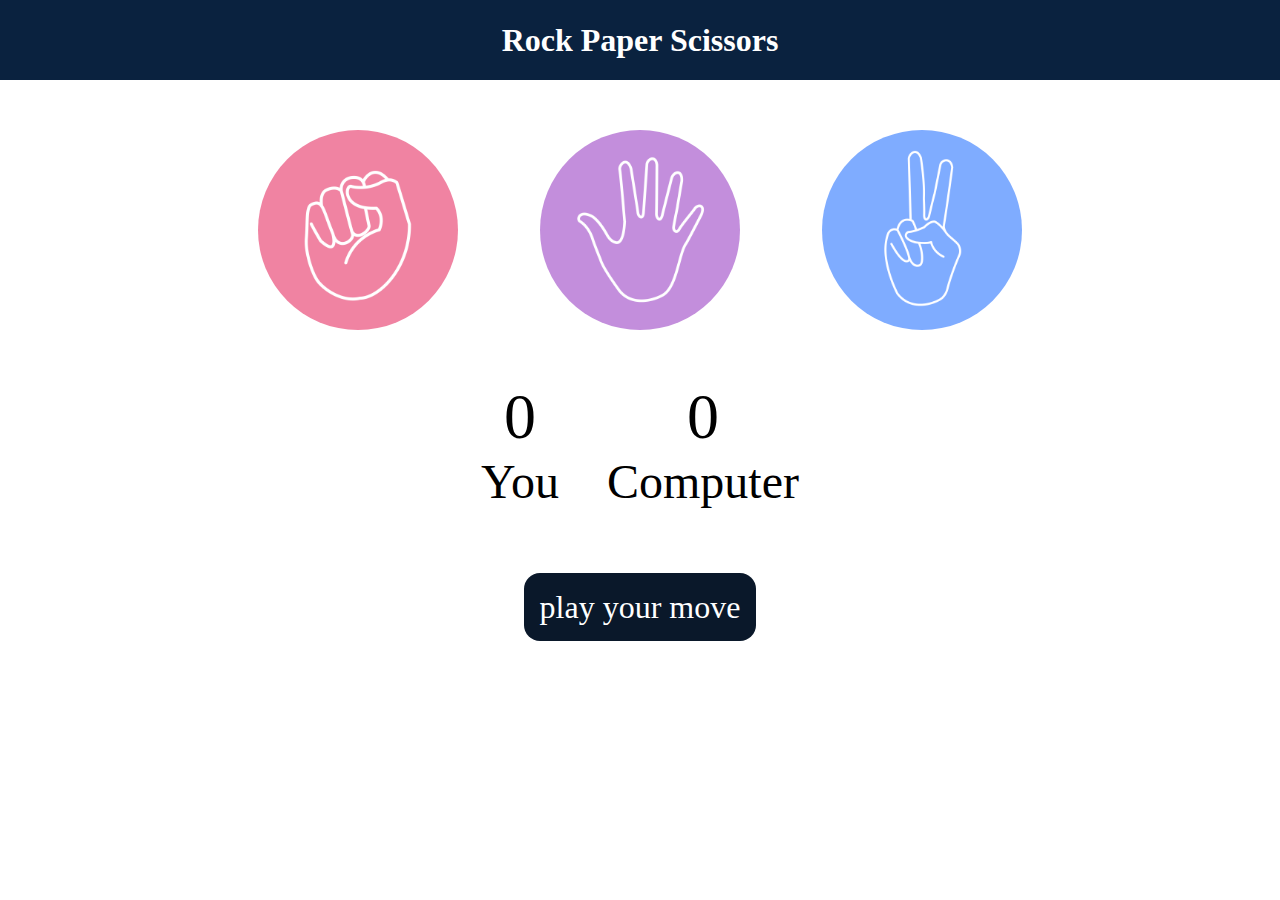
<file: JS Projects/ROCK_PAPER_SCISSORS GAME/index.html>
<!DOCTYPE html>
<html lang="en">
  <head>
    <meta charset="UTF-8" />
    <meta name="viewport" content="width=device-width, initial-scale=1.0" />
    <title>Rock Paper Scissors</title>
    <link rel="stylesheet" href="style.css" />
  </head>
  <body>
    <h1 class="heading">Rock Paper Scissors</h1>
    <div class="choices">
      <div class="choice" id="rock">
        <img src="./rock.png" id="rock" />
      </div>
      <div class="choice" id="paper">
        <img src="./paper.png" id="paper" />
      </div>
      <div class="choice" id="scissors">
        <img src="./scissors.png" id="scissors" />
      </div>
    </div>

    <div class="score-board">
      <div class="score">
        <p id="user-score">0</p>
        <p>You</p>
      </div>

      <div class="score">
        <p id="comp-score">0</p>
        <p>Computer</p>
      </div>
    </div>

    <div class="msg-container">
      <p id="msg">play your move</p>
    </div>
    <script src="script.js"></script>
  </body>
</html>
</file>
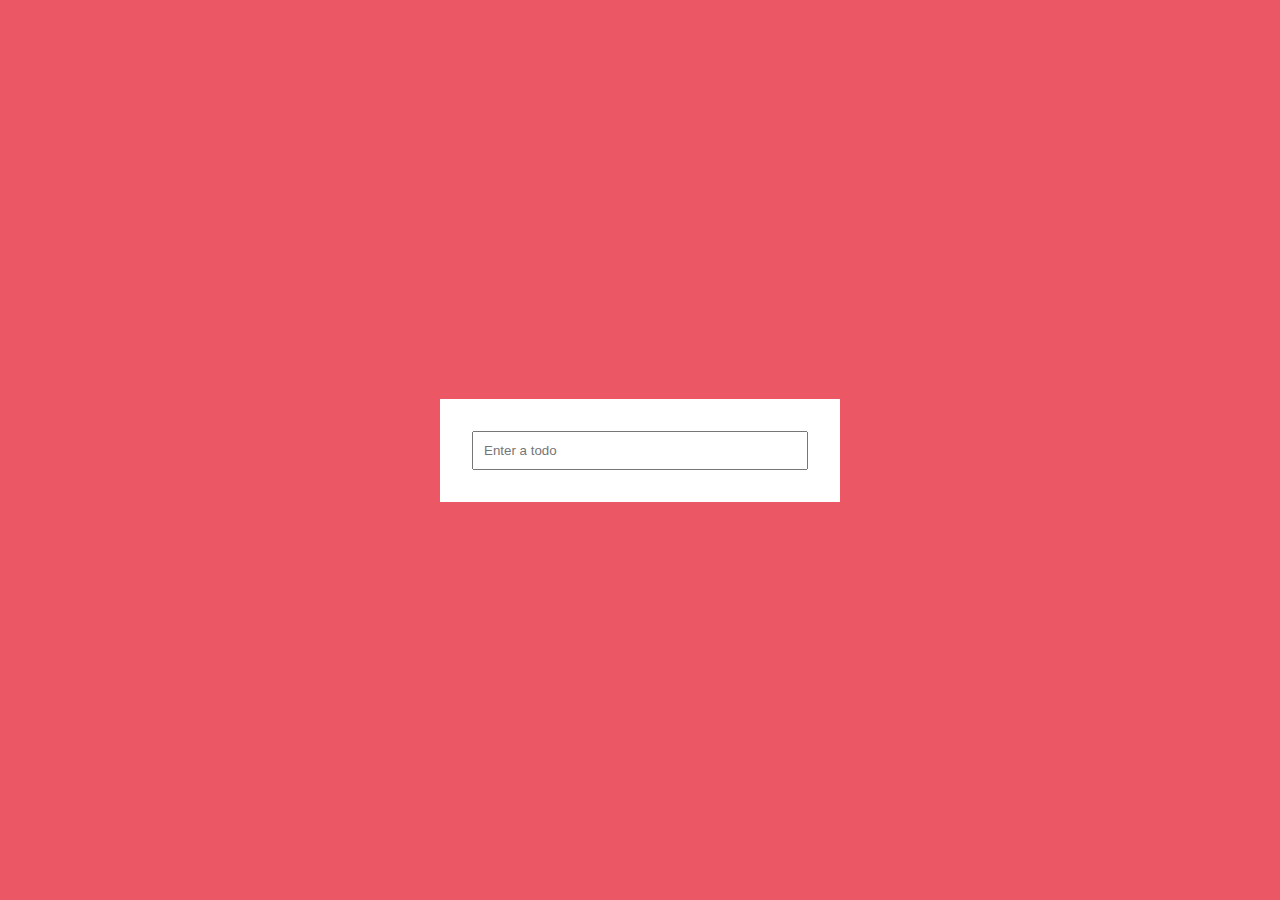
<file: JS Projects/To-Do-List/index.html>
<!DOCTYPE html>
<html lang="en">
  <head>
    <meta charset="UTF-8" />
    <meta name="viewport" content="width=device-width, initial-scale=1.0" />
    <title>Todo list</title>
    <link rel="stylesheet" href="style.css" />
  </head>
  <body>
    <div class="container">
      <form>
        <input type="text" placeholder="Enter a todo" />
      </form>
      <div class="todos"></div>
    </div>
    <script src="script.js"></script>
  </body>
</html>
</file>
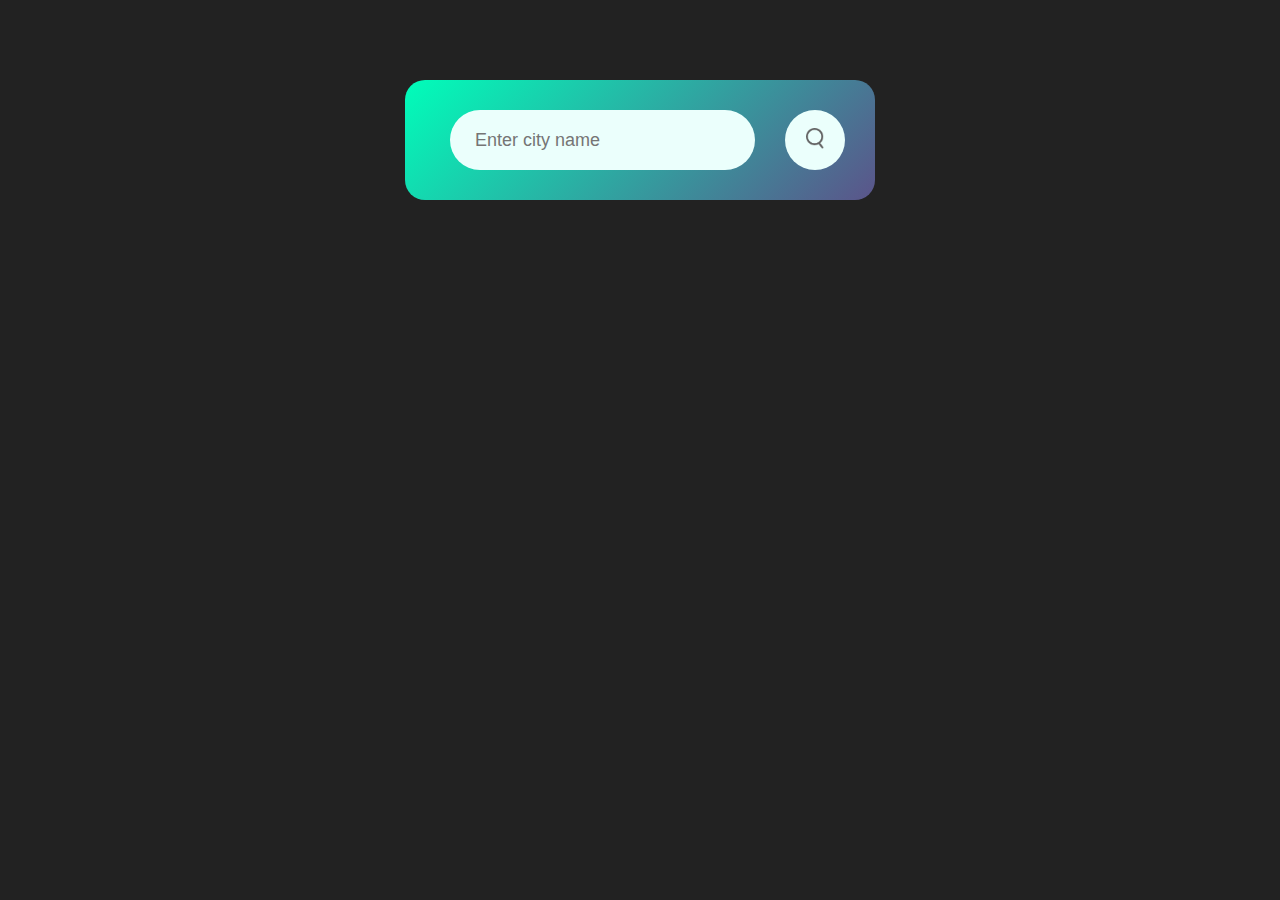
<file: JS Projects/Weather APP/index.html>
<!DOCTYPE html>
<html lang="en">
  <head>
    <meta charset="UTF-8" />
    <meta name="viewport" content="width=device-width, initial-scale=1.0" />
    <title>Weather App</title>
    <link rel="stylesheet" href="style.css" />
  </head>
  <body>
    <div class="card">
      <div class="search">
        <input type="text" placeholder="Enter city name" spellcheck="false" />
        <button><img src="./images/search.png" alt="search" /></button>
      </div>

      <div class="weather">
        <img src="./images/rain.png" alt="" class="weather-icon" />
        <h1 class="temperature">13°C</h1>
        <h2 class="city">Lahore</h2>

        <div class="details">
          <div class="col">
            <img src="./images/humidity.png" alt="" />
            <div>
              <p class="humidity">50%</p>
              <p>Humidity</p>
            </div>
          </div>

          <div class="col">
            <img src="./images/wind.png" alt="" />
            <div>
              <p class="wind">20 km/h</p>
              <p>Wind Speed</p>
            </div>
          </div>
        </div>
      </div>
    </div>
    <script src="script.js"></script>
  </body>
</html>
</file>
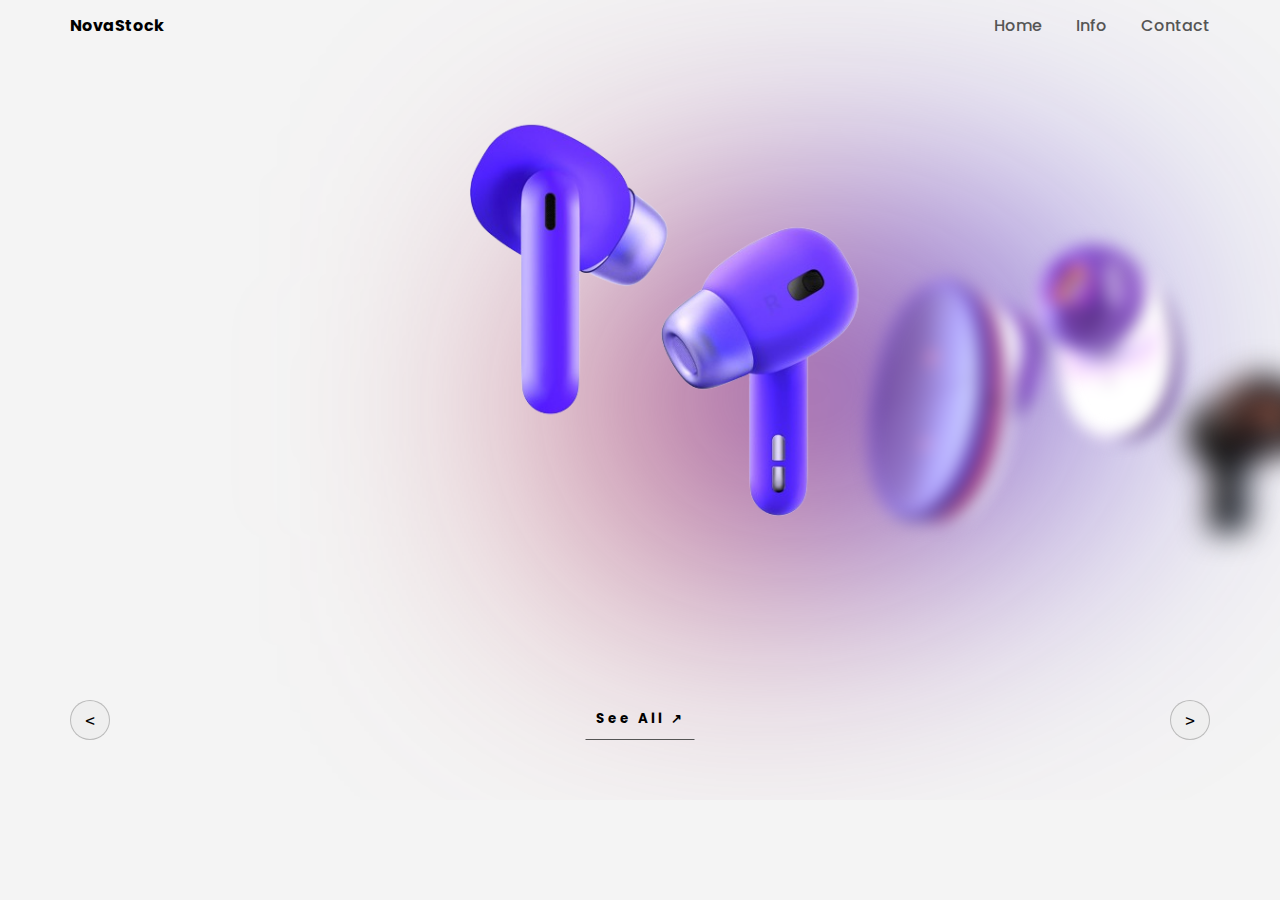
<file: JS Projects/Carousel Slider/slider/index.html>
<!DOCTYPE html>
<html lang="en">
<head>
    <meta charset="UTF-8">
    <meta name="viewport" content="width=device-width, initial-scale=1.0">
    <title>NovaStock</title>
    <link rel="stylesheet" href="style.css">
</head>
<body>
    
<header>
    <div class="logo">NovaStock</div>
    <nav>
        <a href="">Home</a>
        <a href="">Info</a>
        <a href="">Contact</a>
    </nav>
</header>
    <div class="carousel">
        <div class="list">
            <div class="item">
                <img src="images/img1.png">
                <div class="introduce">
                    <div class="title">DESIGN SLIDER</div>
                    <div class="topic">Aerphone</div>
                    <div class="des">
                        <!-- 20 lorem -->
                        Lorem ipsum dolor sit amet consectetur adipisicing elit. Officia, laborum cumque dignissimos quidem atque et eligendi aperiam voluptates beatae maxime.
                    </div>
                    <button class="seeMore">SEE MORE &#8599</button>
                </div>
                <div class="detail">
                    <div class="title">Aerphone GHTK</div>
                    <div class="des">
                        <!-- lorem 50 -->
                        Lorem ipsum dolor sit amet, consectetur adipisicing elit. Dolor, reiciendis suscipit nobis nulla animi, modi explicabo quod corrupti impedit illo, accusantium in eaque nam quia adipisci aut distinctio porro eligendi. Reprehenderit nostrum consequuntur ea! Accusamus architecto dolores modi ducimus facilis quas voluptatibus! Tempora ratione accusantium magnam nulla tenetur autem beatae.
                    </div>
                    <div class="specifications">
                        <div>
                            <p>Used Time</p>
                            <p>6 hours</p>
                        </div>
                        <div>
                            <p>Charging port</p>
                            <p>Type-C</p>
                        </div>
                        <div>
                            <p>Compatible</p>
                            <p>Android</p>
                        </div>
                        <div>
                            <p>Bluetooth</p>
                            <p>5.3</p>
                        </div>
                        <div>
                            <p>Controlled</p>
                            <p>Touch</p>
                        </div>
                    </div>
                    <div class="checkout">
                        <button>ADD TO CART</button>
                        <button>CHECKOUT</button>
                    </div>
                </div>
            </div>

            <div class="item">
                <img src="images/img2.png">
                <div class="introduce">
                    <div class="title">DESIGN SLIDER</div>
                    <div class="topic">Aerphone</div>
                    <div class="des">
                        <!-- 20 lorem -->
                        Lorem ipsum dolor sit amet consectetur adipisicing elit. Officia, laborum cumque dignissimos quidem atque et eligendi aperiam voluptates beatae maxime.
                    </div>
                    <button class="seeMore">SEE MORE &#8599</button>
                </div>
                <div class="detail">
                    <div class="title">Aerphone GHTK</div>
                    <div class="des">
                        <!-- lorem 50 -->
                        Lorem ipsum dolor sit amet, consectetur adipisicing elit. Dolor, reiciendis suscipit nobis nulla animi, modi explicabo quod corrupti impedit illo, accusantium in eaque nam quia adipisci aut distinctio porro eligendi. Reprehenderit nostrum consequuntur ea! Accusamus architecto dolores modi ducimus facilis quas voluptatibus! Tempora ratione accusantium magnam nulla tenetur autem beatae.
                    </div>
                    <div class="specifications">
                        <div>
                            <p>Used Time</p>
                            <p>6 hours</p>
                        </div>
                        <div>
                            <p>Charging port</p>
                            <p>Type-C</p>
                        </div>
                        <div>
                            <p>Compatible</p>
                            <p>Android</p>
                        </div>
                        <div>
                            <p>Bluetooth</p>
                            <p>5.3</p>
                        </div>
                        <div>
                            <p>Controlled</p>
                            <p>Touch</p>
                        </div>
                    </div>
                    <div class="checkout">
                        <button>ADD TO CART</button>
                        <button>CHECKOUT</button>
                    </div>
                </div>
            </div>

            <div class="item">
                <img src="images/img3.png">
                <div class="introduce">
                    <div class="title">DESIGN SLIDER</div>
                    <div class="topic">Aerphone</div>
                    <div class="des">
                        <!-- 20 lorem -->
                        Lorem ipsum dolor sit amet consectetur adipisicing elit. Officia, laborum cumque dignissimos quidem atque et eligendi aperiam voluptates beatae maxime.
                    </div>
                    <button class="seeMore">SEE MORE &#8599</button>
                </div>
                <div class="detail">
                    <div class="title">Aerphone GHTK</div>
                    <div class="des">
                        <!-- lorem 50 -->
                        Lorem ipsum dolor sit amet, consectetur adipisicing elit. Dolor, reiciendis suscipit nobis nulla animi, modi explicabo quod corrupti impedit illo, accusantium in eaque nam quia adipisci aut distinctio porro eligendi. Reprehenderit nostrum consequuntur ea! Accusamus architecto dolores modi ducimus facilis quas voluptatibus! Tempora ratione accusantium magnam nulla tenetur autem beatae.
                    </div>
                    <div class="specifications">
                        <div>
                            <p>Used Time</p>
                            <p>6 hours</p>
                        </div>
                        <div>
                            <p>Charging port</p>
                            <p>Type-C</p>
                        </div>
                        <div>
                            <p>Compatible</p>
                            <p>Android</p>
                        </div>
                        <div>
                            <p>Bluetooth</p>
                            <p>5.3</p>
                        </div>
                        <div>
                            <p>Controlled</p>
                            <p>Touch</p>
                        </div>
                    </div>
                    <div class="checkout">
                        <button>ADD TO CART</button>
                        <button>CHECKOUT</button>
                    </div>
                </div>
            </div>

            <div class="item">
                <img src="images/img4.png">
                <div class="introduce">
                    <div class="title">DESIGN SLIDER</div>
                    <div class="topic">Aerphone</div>
                    <div class="des">
                        <!-- 20 lorem -->
                        Lorem ipsum dolor sit amet consectetur adipisicing elit. Officia, laborum cumque dignissimos quidem atque et eligendi aperiam voluptates beatae maxime.
                    </div>
                    <button class="seeMore">SEE MORE &#8599</button>
                </div>
                <div class="detail">
                    <div class="title">Aerphone GHTK</div>
                    <div class="des">
                        <!-- lorem 50 -->
                        Lorem ipsum dolor sit amet, consectetur adipisicing elit. Dolor, reiciendis suscipit nobis nulla animi, modi explicabo quod corrupti impedit illo, accusantium in eaque nam quia adipisci aut distinctio porro eligendi. Reprehenderit nostrum consequuntur ea! Accusamus architecto dolores modi ducimus facilis quas voluptatibus! Tempora ratione accusantium magnam nulla tenetur autem beatae.
                    </div>
                    <div class="specifications">
                        <div>
                            <p>Used Time</p>
                            <p>6 hours</p>
                        </div>
                        <div>
                            <p>Charging port</p>
                            <p>Type-C</p>
                        </div>
                        <div>
                            <p>Compatible</p>
                            <p>Android</p>
                        </div>
                        <div>
                            <p>Bluetooth</p>
                            <p>5.3</p>
                        </div>
                        <div>
                            <p>Controlled</p>
                            <p>Touch</p>
                        </div>
                    </div>
                    <div class="checkout">
                        <button>ADD TO CART</button>
                        <button>CHECKOUT</button>
                    </div>
                </div>
            </div>

            <div class="item">
                <img src="images/img5.png">
                <div class="introduce">
                    <div class="title">DESIGN SLIDER</div>
                    <div class="topic">Aerphone</div>
                    <div class="des">
                        <!-- 20 lorem -->
                        Lorem ipsum dolor sit amet consectetur adipisicing elit. Officia, laborum cumque dignissimos quidem atque et eligendi aperiam voluptates beatae maxime.
                    </div>
                    <button class="seeMore">SEE MORE &#8599</button>
                </div>
                <div class="detail">
                    <div class="title">Aerphone GHTK</div>
                    <div class="des">
                        <!-- lorem 50 -->
                        Lorem ipsum dolor sit amet, consectetur adipisicing elit. Dolor, reiciendis suscipit nobis nulla animi, modi explicabo quod corrupti impedit illo, accusantium in eaque nam quia adipisci aut distinctio porro eligendi. Reprehenderit nostrum consequuntur ea! Accusamus architecto dolores modi ducimus facilis quas voluptatibus! Tempora ratione accusantium magnam nulla tenetur autem beatae.
                    </div>
                    <div class="specifications">
                        <div>
                            <p>Used Time</p>
                            <p>6 hours</p>
                        </div>
                        <div>
                            <p>Charging port</p>
                            <p>Type-C</p>
                        </div>
                        <div>
                            <p>Compatible</p>
                            <p>Android</p>
                        </div>
                        <div>
                            <p>Bluetooth</p>
                            <p>5.3</p>
                        </div>
                        <div>
                            <p>Controlled</p>
                            <p>Touch</p>
                        </div>
                    </div>
                    <div class="checkout">
                        <button>ADD TO CART</button>
                        <button>CHECKOUT</button>
                    </div>
                </div>
            </div>

            <div class="item">
                <img src="images/img6.png">
                <div class="introduce">
                    <div class="title">DESIGN SLIDER</div>
                    <div class="topic">Aerphone</div>
                    <div class="des">
                        <!-- 20 lorem -->
                        Lorem ipsum dolor sit amet consectetur adipisicing elit. Officia, laborum cumque dignissimos quidem atque et eligendi aperiam voluptates beatae maxime.
                    </div>
                    <button class="seeMore">SEE MORE &#8599</button>
                </div>
                <div class="detail">
                    <div class="title">Aerphone GHTK</div>
                    <div class="des">
                        <!-- lorem 50 -->
                        Lorem ipsum dolor sit amet, consectetur adipisicing elit. Dolor, reiciendis suscipit nobis nulla animi, modi explicabo quod corrupti impedit illo, accusantium in eaque nam quia adipisci aut distinctio porro eligendi. Reprehenderit nostrum consequuntur ea! Accusamus architecto dolores modi ducimus facilis quas voluptatibus! Tempora ratione accusantium magnam nulla tenetur autem beatae.
                    </div>
                    <div class="specifications">
                        <div>
                            <p>Used Time</p>
                            <p>6 hours</p>
                        </div>
                        <div>
                            <p>Charging port</p>
                            <p>Type-C</p>
                        </div>
                        <div>
                            <p>Compatible</p>
                            <p>Android</p>
                        </div>
                        <div>
                            <p>Bluetooth</p>
                            <p>5.3</p>
                        </div>
                        <div>
                            <p>Controlled</p>
                            <p>Touch</p>
                        </div>
                    </div>
                    <div class="checkout">
                        <button>ADD TO CART</button>
                        <button>CHECKOUT</button>
                    </div>
                </div>
            </div>
        </div>
        <div class="arrows">
            <button id="prev"><</button>
            <button id="next">></button>
            <button id="back">See All  &#8599</button>
        </div>
    </div>



    <script src="app.js"></script>
</body>
</html>
</file>
<file: JS Projects/ROCK_PAPER_SCISSORS GAME/style.css>
* {
  margin: 0;
  padding: 0;
  text-align: center;
}

h1 {
  background-color: #0a223f;
  color: white;
  height: 5rem;
  line-height: 5rem;
}
.choices {
  display: flex;
  justify-content: center;
  align-items: center;
  gap: 2rem;
}
.choice {
  height: 200px;
  width: 150px;
  margin: 50px;
  border-radius: 50%;
  display: flex;
  justify-content: center;
  align-items: center;
}
.choice:hover {
  color: #000000;
  cursor: pointer;
  opacity: 0.7;
  box-shadow: #0a182a;
}

img {
  height: 200px;
  width: 200px;
  object-fit: cover;
  border-radius: 50%;
}

.score-board {
  display: flex;
  justify-content: center;
  align-items: center;
  font-size: 3rem;
  gap: 3rem;
}
#user-score,
#comp-score {
  font-size: 4rem;
}

.msg-container {
  margin-top: 5rem;
}
#msg {
  background-color: #0a182a;
  color: white;
  font-size: 2rem;
  display: inline;
  padding: 1rem;
  border-radius: 1rem;
}
</file>
<file: JS Projects/To-Do-List/style.css>
* {
    margin: 0;
    padding: 0;
    box-sizing: border-box;
  }
  
   body {
    background-color: #ec5766;
    display: flex;
    justify-content: center;
    align-items: center;
    height: 100vh;
  }
  
  .container {
    width: 400px;
    background-color: #fff;
    padding: 2em;
  }
    
  input {
    width: 100%;
    padding: 10px;
    display: block;
  }
  

  .todo {
    border-left: 4px solid #ec5766;
    padding: 5px;
    color: rgb(75, 75, 75);
    display: flex;
    justify-content: space-between;
    align-items: center;
    font-size: 1.2em;
    margin-bottom: 1em;
  }
   
  .delete {
    color: #d91e36;
    cursor: pointer;
  }
</file>
<file: JS Projects/Weather APP/style.css>
* {
  margin: 0%;
  padding: 0%;
  font-family: "poppins", sans-serif;
  box-sizing: border-box;
}

body {
  background-color: #222;
}

/* Styling for a card container */

.card {
  /* Set the width of the card to 90% of its containing element */
  width: 90%;

  /* Set the maximum width of the card to 470 pixels ... To ensure that the card doesn't become too wide on larger screens, it is capped at a maximum width of 470 pixels.*/
  max-width: 470px;

  background: linear-gradient(135deg, #00feba, #5b548a);

  color: #fff;
  margin: 80px auto 0;

  border-radius: 20px;
  padding: 40 px 35 px;
  text-align: center;
}

.search {
  width: 100%;
  /* Use flexbox to align items (input and button) horizontally */
  display: flex;
  align-items: center;
  justify-content: center;
  margin-left: 30px;
}
/* Styling for the input field in the search container */
.search input {
  border: 0;
  outline: 0;
  background: #ebfffc;
  color: #555;
  padding: 10px 25px;
  height: 60px;
  margin: 30px; /* Adjusted margin for spacing */
  display: flex;
  border-radius: 30px;
  flex: 1; /* Allows the input field to grow and fill available space */
  margin-left: 15px;
  font-size: 18px;
}
.search button {
  margin-right: 60px;
  border: 0;
  outline: 0;
  background: #ebfffc;
  border-radius: 50%;
  width: 60px;
  height: 60px;
  cursor: pointer;
}
.search button img {
  width: 18px;
}
.weather-icon {
  width: 170px;
  margin-top: 30px;
}
.weather h1 {
  font-size: 70px;
  font-weight: 500;
}
.weather h2 {
  font-size: 40px;
  font-weight: 400;
}

.details {
  display: flex;
  align-items: center;
  justify-content: space-between;
  padding: 0 20px;
  margin-top: 50px;
}
.col {
  display: flex;
  align-items: center;
  text-align: left;
  margin-bottom: 20px;
}

.col img {
  width: 40px;
  margin-right: 10px;
}

.humidity,
.wind {
  font-size: 28px;
  margin-top: -6px;
}

.weather{
  display: none;
}
</file>
<file: JS Projects/Carousel Slider/slider/style.css>
@import url('https://fonts.googleapis.com/css2?family=Poppins:ital,wght@0,100;0,200;0,300;0,400;0,500;0,600;0,700;0,800;0,900;1,100;1,200;1,300;1,400;1,500;1,600;1,700;1,800;1,900&display=swap');
body{
    margin: 0;
    background-color: #F4F4F4;
    font-family: Poppins;
}
:root{
    --item1-transform: translateX(-100%) translateY(-5%) scale(1.5);
    --item1-filter: blur(30px);
    --item1-zIndex: 11;
    --item1-opacity: 0;

    --item2-transform: translateX(0);
    --item2-filter: blur(0px);
    --item2-zIndex: 10;
    --item2-opacity: 1;

    --item3-transform: translate(50%,10%) scale(0.8);
    --item3-filter: blur(10px);
    --item3-zIndex: 9;
    --item3-opacity: 1;

    --item4-transform: translate(90%,20%) scale(0.5);
    --item4-filter: blur(30px);
    --item4-zIndex: 8;
    --item4-opacity: 1;
    
    --item5-transform: translate(120%,30%) scale(0.3);
    --item5-filter: blur(40px);
    --item5-zIndex: 7;
    --item5-opacity: 0;
}
header{
    width: 1140px;
    max-width: 90%;
    display: flex;
    justify-content: space-between;
    margin: auto;
    height: 50px;
    align-items: center;
}
header .logo{
    font-weight: bold;
}
header nav a{
    margin-left: 30px;
    text-decoration: none;
    color: #555;
    font-weight: 500;
}

/* carousel */
.carousel{
    position: relative;
    height: 800px;
    overflow: hidden;
    margin-top: -50px;
}
.carousel .list{
    position: absolute;
    width: 1140px;
    max-width: 90%;
    height: 80%;
    left: 50%;
    transform: translateX(-50%);
}
.carousel .list .item{
    position: absolute;
    left: 0%;
    width: 70%;
    height: 100%;
    font-size: 15px;
    transition: left 0.5s, opacity 0.5s, width 0.5s;
}
.carousel .list .item:nth-child(n + 6){
    opacity: 0;
}
.carousel .list .item:nth-child(2){
    z-index: 10;
    transform: translateX(0);
}
.carousel .list .item img{
    width: 50%;
    position: absolute;
    right: 0;
    top: 50%;
    transform: translateY(-50%);
    transition: right 1.5s;
}

.carousel .list .item .introduce{
    opacity: 0;
    pointer-events: none;
}
.carousel .list .item:nth-child(2) .introduce{
    opacity: 1;
    pointer-events: auto;
    width: 400px;
    position: absolute;
    top: 50%;
    transform:  translateY(-50%);
    transition: opacity 0.5s;
}
.carousel .list .item .introduce .title{
    font-size: 2em;
    font-weight: 500;
    line-height: 1em;
}
.carousel .list .item .introduce .topic{
    font-size: 4em;
    font-weight: 500;
}
.carousel .list .item .introduce .des{
    font-size: small;
    color: #5559;
}
.carousel .list .item .introduce .seeMore{
    font-family: Poppins;
    margin-top: 1.2em;
    padding: 5px 0;
    border: none;
    border-bottom: 1px solid #555;
    background-color: transparent;
    font-weight: bold;
    letter-spacing: 3px;
    transition: background 0.5s;
}
.carousel .list .item .introduce .seeMore:hover{
    background: #eee;
}
.carousel .list .item:nth-child(1){
    transform: var(--item1-transform);
    filter: var(--item1-filter);
    z-index: var(--item1-zIndex);
    opacity: var(--item1-opacity);
    pointer-events: none;
}
.carousel .list .item:nth-child(3){
    transform: var(--item3-transform);
    filter: var(--item3-filter);
    z-index: var(--item3-zIndex);
}
.carousel .list .item:nth-child(4){
    transform: var(--item4-transform);
    filter: var(--item4-filter);
    z-index: var(--item4-zIndex);
}
.carousel .list .item:nth-child(5){
    transform: var(--item5-transform);
    filter: var(--item5-filter);
    opacity: var(--item5-opacity);
    pointer-events: none;
}
/* animation text in item2 */
.carousel .list .item:nth-child(2) .introduce .title,
.carousel .list .item:nth-child(2) .introduce .topic,
.carousel .list .item:nth-child(2) .introduce .des,
.carousel .list .item:nth-child(2) .introduce .seeMore{
    opacity: 0;
    animation: showContent 0.5s 1s ease-in-out 1 forwards;
}
@keyframes showContent{
    from{
        transform: translateY(-30px);
        filter: blur(10px);
    }to{
        transform: translateY(0);
        opacity: 1;
        filter: blur(0px);
    }
}
.carousel .list .item:nth-child(2) .introduce .topic{
    animation-delay: 1.2s;
}
.carousel .list .item:nth-child(2) .introduce .des{
    animation-delay: 1.4s;
}
.carousel .list .item:nth-child(2) .introduce .seeMore{
    animation-delay: 1.6s;
}
/* next click */
.carousel.next .item:nth-child(1){
    animation: transformFromPosition2 0.5s ease-in-out 1 forwards;
}
@keyframes transformFromPosition2{
    from{
        transform: var(--item2-transform);
        filter: var(--item2-filter);
        opacity: var(--item2-opacity);
    }
}
.carousel.next .item:nth-child(2){
    animation: transformFromPosition3 0.7s ease-in-out 1 forwards;
}
@keyframes transformFromPosition3{
    from{
        transform: var(--item3-transform);
        filter: var(--item3-filter);
        opacity: var(--item3-opacity);
    }
}
.carousel.next .item:nth-child(3){
    animation: transformFromPosition4 0.9s ease-in-out 1 forwards;
}
@keyframes transformFromPosition4{
    from{
        transform: var(--item4-transform);
        filter: var(--item4-filter);
        opacity: var(--item4-opacity);
    }
}
.carousel.next .item:nth-child(4){
    animation: transformFromPosition5 1.1s ease-in-out 1 forwards;
}
@keyframes transformFromPosition5{
    from{
        transform: var(--item5-transform);
        filter: var(--item5-filter);
        opacity: var(--item5-opacity);
    }
}
/* previous */
.carousel.prev .list .item:nth-child(5){
    animation: transformFromPosition4 0.5s ease-in-out 1 forwards;
}
.carousel.prev .list .item:nth-child(4){
    animation: transformFromPosition3 0.7s ease-in-out 1 forwards;
}
.carousel.prev .list .item:nth-child(3){
    animation: transformFromPosition2 0.9s ease-in-out 1 forwards;
}
.carousel.prev .list .item:nth-child(2){
    animation: transformFromPosition1 1.1s ease-in-out 1 forwards;
}
@keyframes transformFromPosition1{
    from{
        transform: var(--item1-transform);
        filter: var(--item1-filter);
        opacity: var(--item1-opacity);        
    }
}

/* detail  */
.carousel .list .item .detail{
    opacity: 0;
    pointer-events: none;
}
/* showDetail */
.carousel.showDetail .list .item:nth-child(3),
.carousel.showDetail .list .item:nth-child(4){
    left: 100%;
    opacity: 0;
    pointer-events: none;
}
.carousel.showDetail .list .item:nth-child(2){
    width: 100%;
}
.carousel.showDetail .list .item:nth-child(2) .introduce{
    opacity: 0;
    pointer-events: none;
}
.carousel.showDetail .list .item:nth-child(2) img{
    right: 50%;
}
.carousel.showDetail .list .item:nth-child(2) .detail{
    opacity: 1;
    width: 50%;
    position: absolute;
    right: 0;
    top: 50%;
    transform: translateY(-50%);
    text-align: right;
    pointer-events: auto;
}
.carousel.showDetail .list .item:nth-child(2) .detail .title{
    font-size: 4em;
}
.carousel.showDetail .list .item:nth-child(2) .detail .specifications{
    display: flex;
    gap: 10px;
    width: 100%;
    border-top: 1px solid #5553;
    margin-top: 20px;
}
.carousel.showDetail .list .item:nth-child(2) .detail .specifications div{
    width: 90px;
    text-align: center;
    flex-shrink: 0;
}
.carousel.showDetail .list .item:nth-child(2) .detail .specifications div p:nth-child(1){
    font-weight: bold;
}
.carousel.carousel.showDetail .list .item:nth-child(2) .checkout button{
    font-family: Poppins;
    background-color: transparent;
    border: 1px solid #5555;
    margin-left: 5px;
    padding: 5px 10px;
    letter-spacing: 2px;
    font-weight: 500;
}
.carousel.carousel.showDetail .list .item:nth-child(2) .checkout button:nth-child(2){
    background-color: #693EFF;
    color: #eee;
}
.carousel.showDetail .list .item:nth-child(2) .detail  .title,
.carousel.showDetail .list .item:nth-child(2) .detail  .des,
.carousel.showDetail .list .item:nth-child(2) .detail .specifications,
.carousel.showDetail .list .item:nth-child(2) .detail .checkout{
    opacity: 0;
    animation: showContent 0.5s 1s ease-in-out 1 forwards;
}
.carousel.showDetail .list .item:nth-child(2) .detail  .des{
    animation-delay: 1.2s;
}
.carousel.showDetail .list .item:nth-child(2) .detail .specifications{
    animation-delay: 1.4s;
}
.carousel.showDetail .list .item:nth-child(2) .detail .checkout{
    animation-delay: 1.6s;
}
.arrows{
    position: absolute;
    bottom: 10px;
    width: 1140px;
    max-width: 90%;
    display: flex;
    justify-content: space-between;
    left: 50%;
    transform: translateX(-50%);

    margin-bottom: 50px;
}
#prev,
#next{
    width: 40px;
    height: 40px;
    border-radius: 50%;
    font-family: monospace;
    border: 1px solid #5555;
    font-size: large;
    bottom: 20%;
    left: 10%;
}
#next{
    left: unset;
    right: 10%;
}
#back{
    position: absolute;
    z-index: 100;
    bottom: 0%;
    left: 50%;
    transform: translateX(-50%);
    border: none;
    border-bottom: 1px solid #555;
    font-family: Poppins;
    font-weight: bold;
    letter-spacing: 3px;
    background-color: transparent;
    padding: 10px;
    /* opacity: 0; */
    transition: opacity 0.5s;
}
.carousel.showDetail #back{
    opacity: 1;
}
.carousel.showDetail #prev,
.carousel.showDetail #next{
    opacity: 0;
    pointer-events: none;
}
.carousel::before{
    width: 500px;
    height: 300px;
    content: '';
    background-image: linear-gradient(70deg, #DC422A, blue);
    position: absolute;
    z-index: -1;
    border-radius: 20% 30% 80% 10%;
    filter: blur(150px);
    top: 50%;
    left: 50%;
    transform: translate(-10%, -50%);
    transition: 1s;
}
.carousel.showDetail::before{
    transform: translate(-100%, -50%) rotate(90deg);
    filter: blur(130px);
}
@media screen and (max-width: 991px){
    /* ipad, tablets */
    .carousel .list .item{
        width: 90%;
    }
    .carousel.showDetail .list .item:nth-child(2) .detail .specifications{
        overflow: auto;
    }
    .carousel.showDetail .list .item:nth-child(2) .detail .title{
        font-size: 2em;
    }
}
@media screen and (max-width: 767px){
    /* mobile */
    .carousel{
        height: 600px;
    }
    .carousel .list .item{
        width: 100%;
        font-size: 10px;
    }
    
    .carousel .list{
        height: 100%;
    }
    .carousel .list .item:nth-child(2) .introduce{
        width: 50%;
    }
    
    .carousel .list .item img{
        width: 40%;
    }
    .carousel.showDetail .list .item:nth-child(2) .detail{
        backdrop-filter: blur(10px);
        font-size: small;
    }
    .carousel .list .item:nth-child(2) .introduce .des,
    .carousel.showDetail .list .item:nth-child(2) .detail .des{
        height: 100px;
        overflow: auto;
    }
    .carousel.showDetail .list .item:nth-child(2) .detail .checkout{
        display: flex;
        width: max-content;
        float: right;
    }
}
</file>
